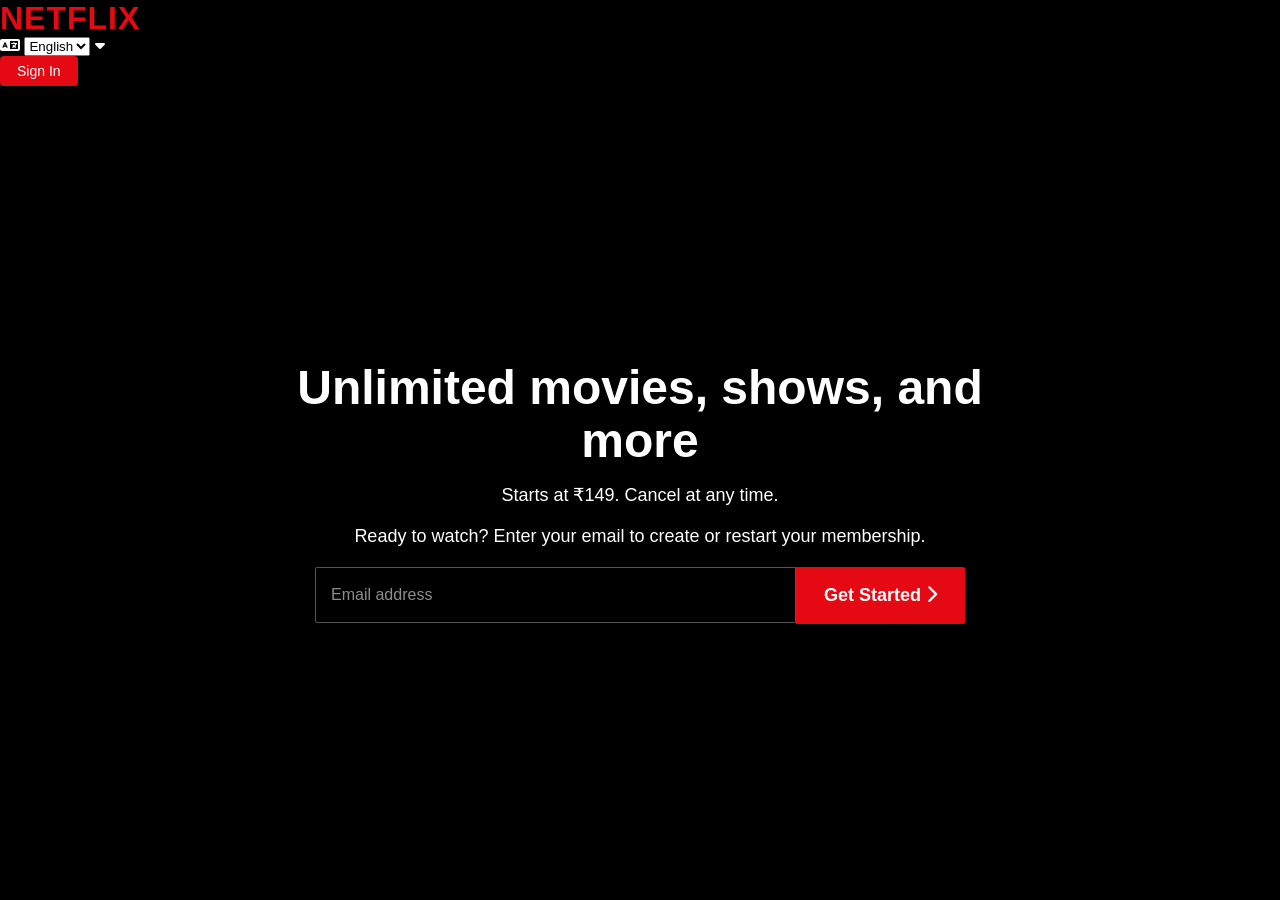
<file: index.html>
<!DOCTYPE html>
<html lang="en">
<head>
  <meta charset="UTF-8" />
  <meta name="viewport" content="width=device-width, initial-scale=1.0" />
  <title>Netflix India – Watch TV Shows Online, Watch Movies Online</title>
  <link rel="stylesheet" href="style.css" />
  <link rel="stylesheet" href="https://cdnjs.cloudflare.com/ajax/libs/font-awesome/6.0.0/css/all.min.css" />
</head>
<body>
  <!-- Background with dark overlay -->
  <div class="background-container">
    <div class="overlay"></div>
  </div>

  <!-- Header -->
  <header class="navbar">
    <div class="logo">NETFLIX</div>
    <div class="nav-actions">
      <div class="lang-select">
        <i class="fa-solid fa-language"></i>
        <select>
          <option value="en">English</option>
          <option value="hi">Hindi</option>
        </select>
        <i class="fa-solid fa-caret-down dropdown-arrow"></i>
      </div>
      <button class="signin-btn">Sign In</button>
    </div>
  </header>

  <!-- Hero Section -->
  <main class="hero">
    <div class="hero-content">
      <h1>Unlimited movies, shows, and more</h1>
      <p class="subtitle">Starts at ₹149. Cancel at any time.</p>
      <p class="cta-text">Ready to watch? Enter your email to create or restart your membership.</p>
      
      <form class="email-form" onsubmit="event.preventDefault();">
        <input type="email" placeholder="Email address" required />
        <button type="submit">Get Started <i class="fa-solid fa-chevron-right"></i></button>
      </form>
    </div>
  </main>

  <!-- Curved Bottom Border Accent -->
  <div class="curved-border-container">
    <div class="curved-border"></div>
  </div>
</body>
</html>
</file>
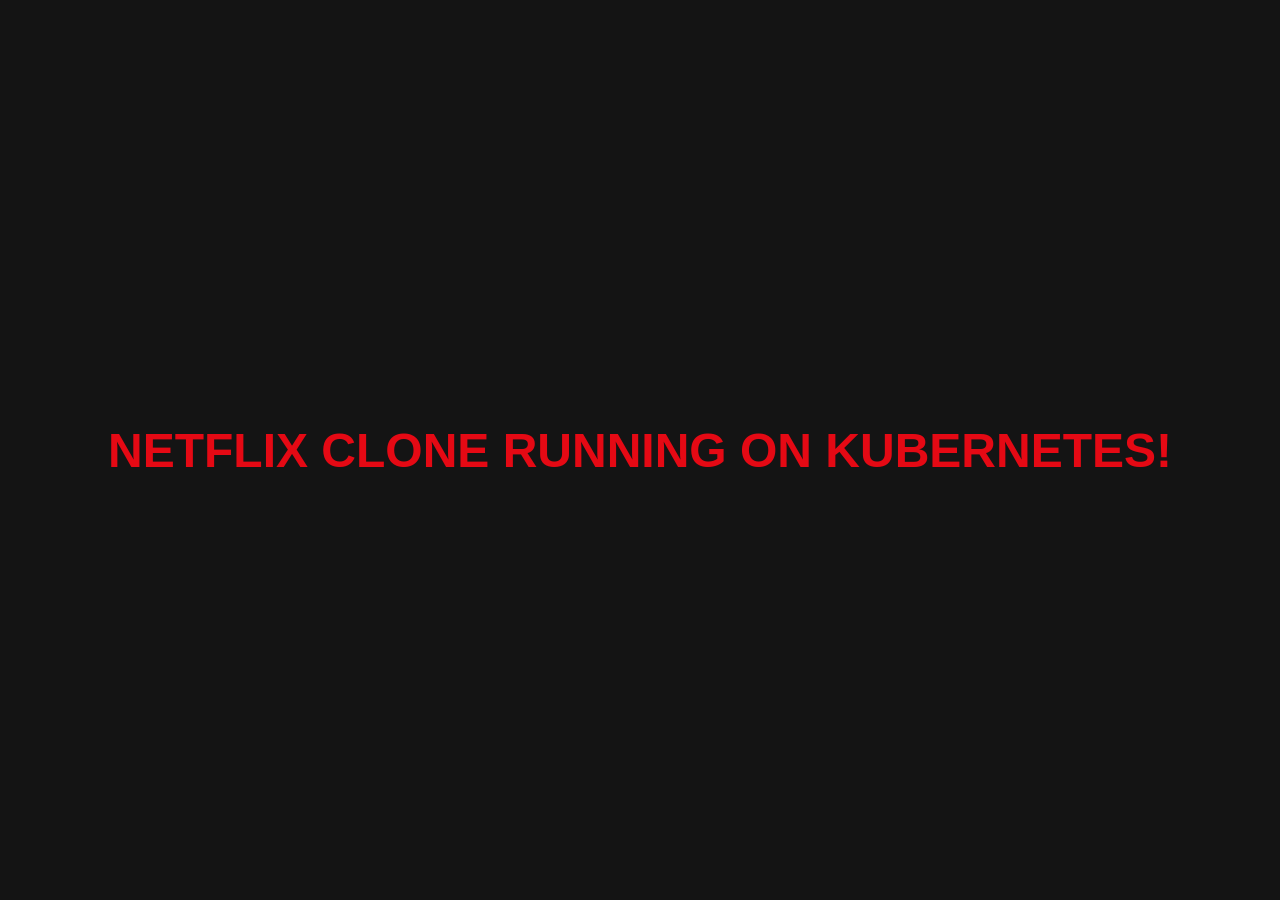
<file: netflix-clone/index.html>
<!DOCTYPE html>
<html lang="en">
<head>
    <meta charset="UTF-8">
    <title>Netflix Clone</title>
    <style>
        body { background-color: #141414; color: #E50914; font-family: Arial, sans-serif; display: flex; justify-content: center; align-items: center; height: 100vh; margin: 0; }
        h1 { font-size: 3rem; text-transform: uppercase; }
    </style>
</head>
<body>
    <h1>Netflix Clone Running on Kubernetes!</h1>
</body>
</html>
</file>
<file: style.css>
* {
  margin: 0;
  padding: 0;
  box-sizing: border-box;
  font-family: 'Helvetica Neue', Helvetica, Arial, sans-serif;
}

body {
  background-color: #000;
  color: #fff;
  height: 100vh;
  display: flex;
  flex-direction: column;
}

/* Header */
.header {
  display: flex;
  justify-content: space-between;
  align-items: center;
  padding: 25px 50px;
  position: absolute;
  top: 0;
  width: 100%;
  z-index: 10;
}

.logo {
  color: #e50914;
  font-size: 32px;
  font-weight: 800;
  letter-spacing: 1px;
}

.signin-btn {
  background-color: #e50914;
  color: #fff;
  border: none;
  padding: 7px 17px;
  font-size: 14px;
  font-weight: 500;
  border-radius: 4px;
  cursor: pointer;
}

.signin-btn:hover {
  background-color: #f40612;
}

/* Main Hero Content */
.hero {
  flex: 1;
  display: flex;
  align-items: center;
  justify-content: center;
  text-align: center;
  padding: 0 20px;
}

.hero-content {
  max-width: 800px;
}

.hero-content h1 {
  font-size: 48px;
  font-weight: 900;
  margin-bottom: 16px;
  line-height: 1.1;
}

.hero-content h2 {
  font-size: 24px;
  font-weight: 400;
  margin-bottom: 24px;
}

.hero-content p {
  font-size: 18px;
  font-weight: 400;
  margin-bottom: 20px;
}

/* Email Input Form */
.email-form {
  display: flex;
  justify-content: center;
  align-items: center;
  gap: 0;
  max-width: 650px;
  margin: 0 auto;
}

.email-form input {
  flex: 1;
  padding: 18px 15px;
  font-size: 16px;
  border: 1px solid #555;
  background: rgba(0, 0, 0, 0.6);
  color: #fff;
  border-radius: 2px 0 0 2px;
  outline: none;
}

.email-form input::placeholder {
  color: #8c8c8c;
}

.email-form button {
  background-color: #e50914;
  color: #fff;
  border: none;
  padding: 18px 28px;
  font-size: 18px;
  font-weight: 600;
  border-radius: 0 2px 2px 0;
  cursor: pointer;
  white-space: nowrap;
}

.email-form button:hover {
  background-color: #f40612;
}
</file>
